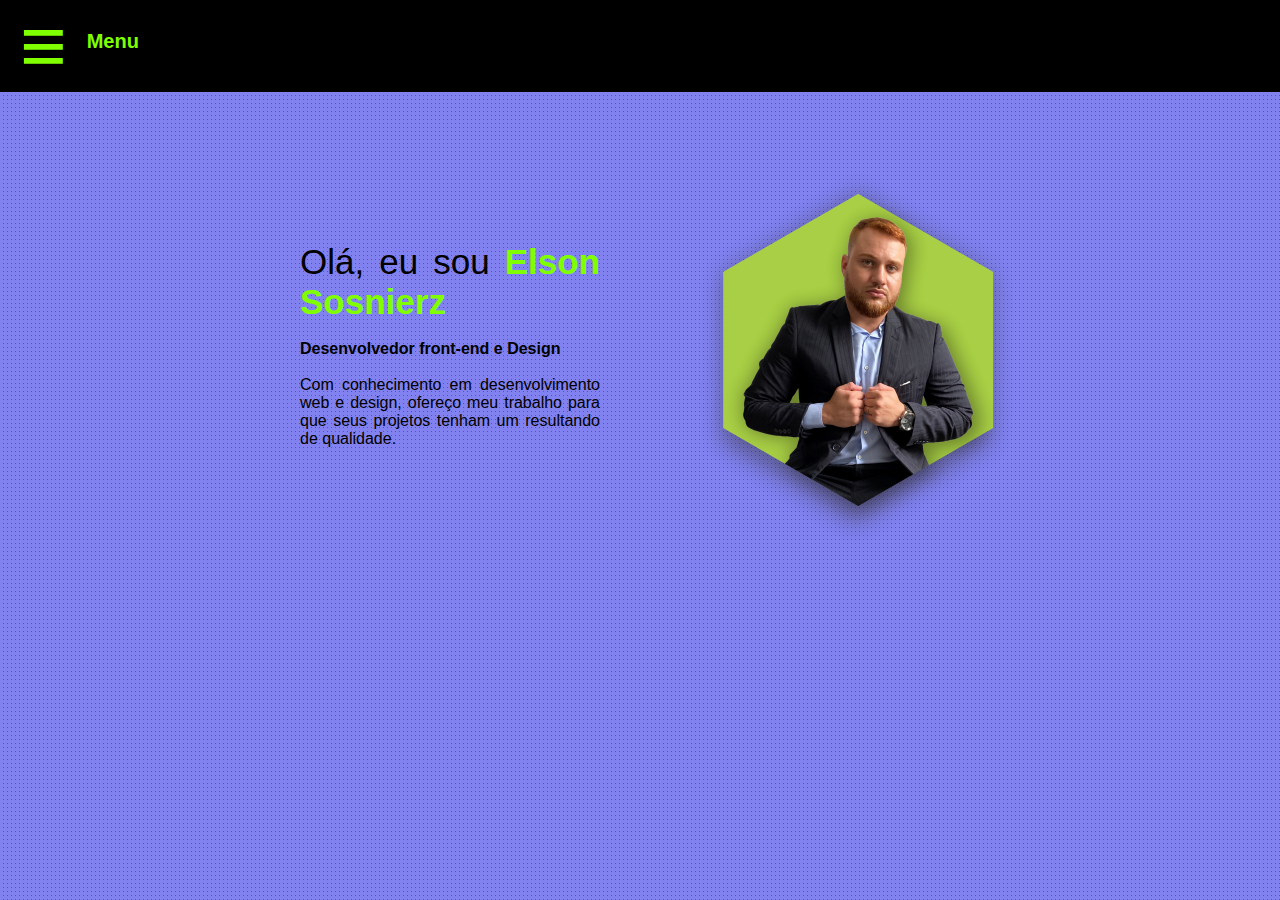
<file: index.html>
<!DOCTYPE html>
<html lang="en">
<head>
    <meta charset="UTF-8">
    <meta http-equiv="X-UA-Compatible" content="IE=edge">
    <meta name="viewport" content="width=device-width, initial-scale=1.0">
    <title>Curriculo Principal</title>
    <link rel="stylesheet" type="text/css" href="estilo.css">
</head>
<body>
    <!-- Esse é o container de menus-->
    <div class="container">
        <h1><a href="#menu"> ≡ </a></h1>
        <p class="texto-menu-left"><b>Menu</b></p>
        <!-- Final do menu -->
        <!--<span class="texto-menu-rigth">Elson Sosnierz</span>-->
           
        <div class="popover" id="menu">
            <div class = 'content'>
            <a href="#" class="close"></a>
                <div class = 'nav'>
                    <ul class = 'nav_list'>
                        
                        <div class = 'nav_list_item'>
                        <li><a href="index.html">Início</a></li>
                        </div>
                        <div class = 'nav_list_item'>
                        <li><a href="sobre.html">Sobre mim</a></li>
                        </div>
                        <div class = 'nav_list_item'>
                        <li><a href="habilidades.html">Habilidades</a></li>
                        </div>
                        <div class = 'nav_list_item'>
                        <li><a href="projetos.html">Projetos</a></li>
                        </div>
                        <div class = 'nav_list_item'>
                        <li><a href="contato.html">Contato</a></li>
                        </div>                    
                    </ul>
                </div>
            </div>
        </div>
    </div>
    <!-- Esse é o conteudo -->
    <div id="container">
        <div id="texto-inicio">
            <p style="font-size: 35px;">Olá, eu sou <strong style="color: chartreuse;">Elson Sosnierz</strong></p><br>
            <p><strong>Desenvolvedor front-end e Design</strong></p><br>
            <p>Com conhecimento em desenvolvimento web e design, ofereço meu trabalho para que seus projetos tenham um resultando de qualidade.</p>
        </div>

        <div id="imagem-inicio">
            <img src="Imagem/Perfil portifolio png.png" >
        </div>        
    </div>
</body>
</html>
</file>
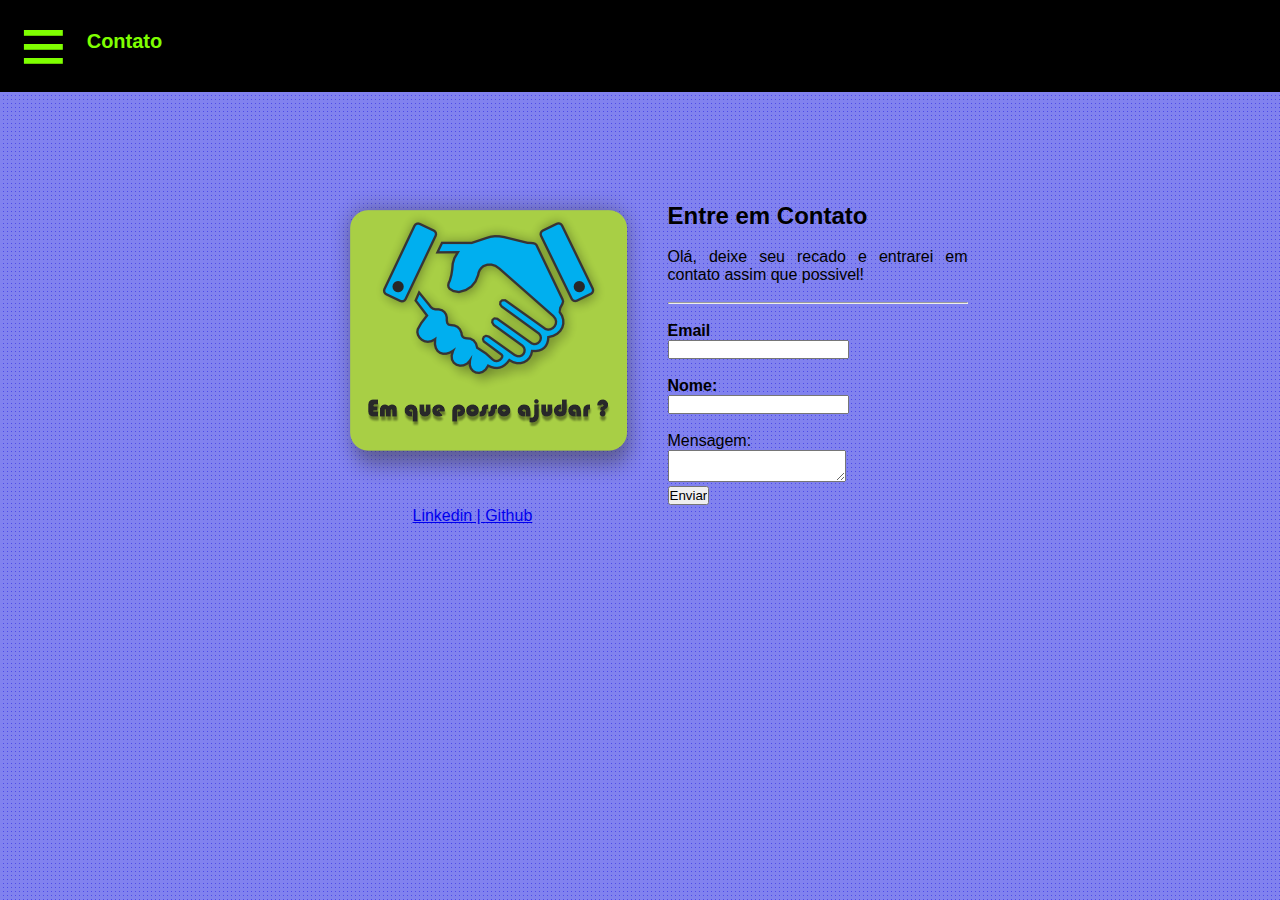
<file: contato.html>
<!DOCTYPE html>
<html lang="en">
<head>
    <meta charset="UTF-8">
    <meta http-equiv="X-UA-Compatible" content="IE=edge">
    <meta name="viewport" content="width=device-width, initial-scale=1.0">
    <title>Curriculo Principal</title>
    <link rel="stylesheet" type="text/css" href="estilo.css">
</head>
<body>
    <!-- Esse é o container de menus-->
    <div class="container">
        <h1><a href="#menu"> ≡ </a></h1>
        <p class="texto-menu-left"><b>Contato</b></p>
        <!-- Final do menu -->
        <!--<span class="texto-menu-rigth">Elson Sosnierz</span>-->
           
        <div class="popover" id="menu">
            <div class = 'content'>
            <a href="#" class="close"></a>
                <div class = 'nav'>
                    <ul class = 'nav_list'>
                        
                        <div class = 'nav_list_item'>
                        <li><a href="index.html">Início</a></li>
                        </div>
                        <div class = 'nav_list_item'>
                        <li><a href="sobre.html">Sobre mim</a></li>
                        </div>
                        <div class = 'nav_list_item'>
                        <li><a href="habilidades.html">Habilidades</a></li>
                        </div>
                        <div class = 'nav_list_item'>
                        <li><a href="projetos.html">Projetos</a></li>
                        </div>
                        <div class = 'nav_list_item'>
                        <li><a href="contato.html">Contato</a></li>
                        </div>                    
                    </ul>
                </div>
            </div>
        </div>
    </div>
    <!-- Esse é o conteudo -->
    <div id="container">
        <div>
            <div class="img-aperto">
                <img src="Imagem/aperto de mao.png">
            </div>
            <div class="link-contato">
                <a href="https://www.linkedin.com/in/elson-sosnierz-122443147/">Linkedin | </a>
                <a href="https://github.com/ESosnierz?tab=following"> Github</a>
            </div>
        </div>
        <div class="txt-aperto">
            <tr>
                <td colspan="2" >
                    <h2><strong>Entre em Contato</strong></h2><br>
                    <p>Olá, deixe seu recado e entrarei em contato assim que possivel!</p>
                    <br><hr><br>
            
                    <form>
                        <b>Email</b><br>
                        <input type="text" name="email"><br><br>

                        <b>Nome:</b><br>
                        <input type="text" name="nome"><br><br>

                        Mensagem: <br>
                        <textarea></textarea><br>
                        
                        <input type="submit" value="Enviar">                    
                    </form>
                </td>
            </tr>
        </div>
    </div>
</body>
</html>
</file>
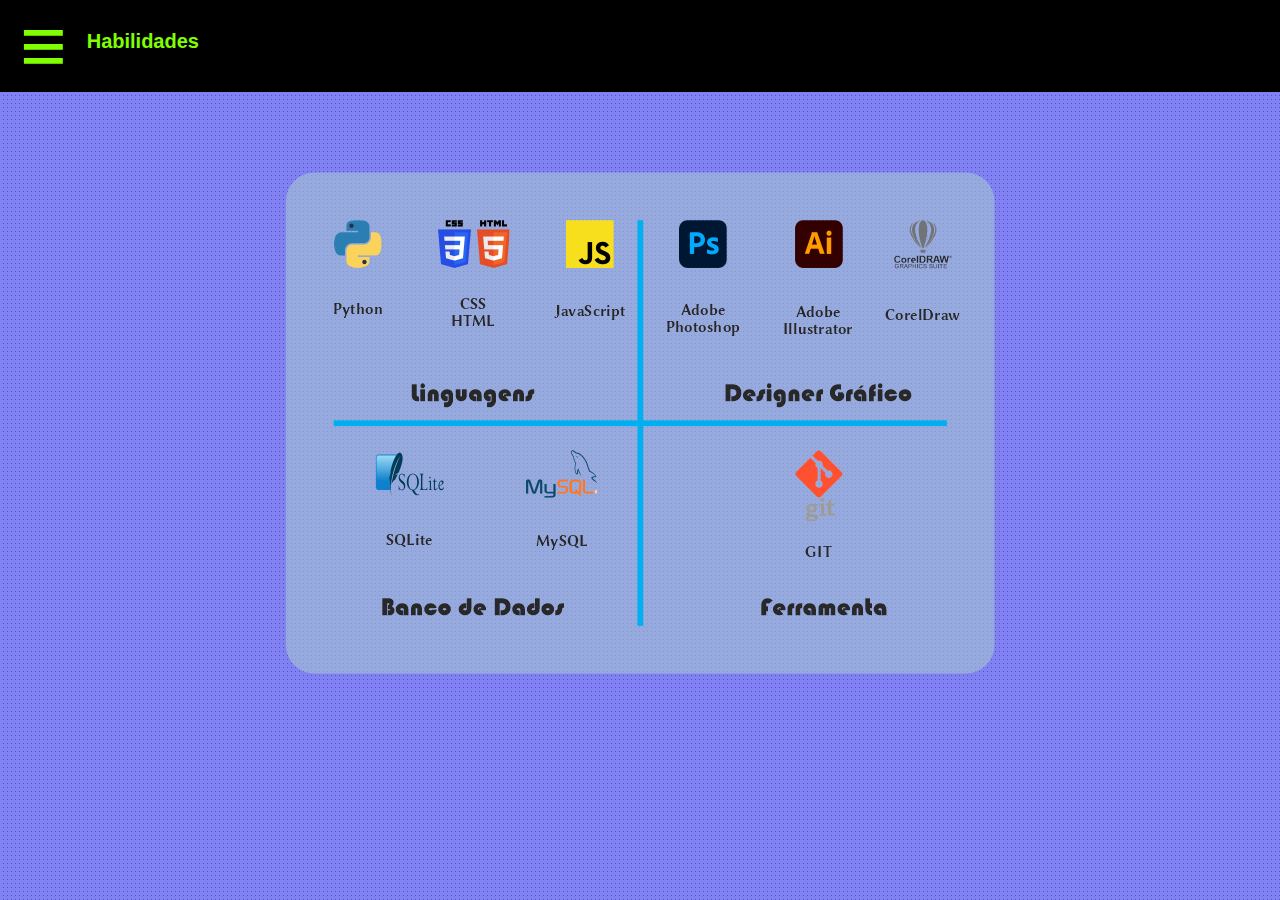
<file: habilidades.html>
<!DOCTYPE html>
<html lang="en">
<head>
    <meta charset="UTF-8">
    <meta http-equiv="X-UA-Compatible" content="IE=edge">
    <meta name="viewport" content="width=device-width, initial-scale=1.0">
    <title>Curriculo Principal</title>
    <link rel="stylesheet" type="text/css" href="estilo.css">
</head>
<body>
    <!-- Esse é o container de menus-->
    <div class="container">
        <h1><a href="#menu"> ≡ </a></h1>
        <p class="texto-menu-left"><b>Habilidades</b></p>
        <!-- Final do menu -->
        <!--<span class="texto-menu-rigth">Elson Sosnierz</span>-->
           
        <div class="popover" id="menu">
            <div class = 'content'>
            <a href="#" class="close"></a>
                <div class = 'nav'>
                    <ul class = 'nav_list'>
                        
                        <div class = 'nav_list_item'>
                        <li><a href="index.html">Início</a></li>
                        </div>
                        <div class = 'nav_list_item'>
                        <li><a href="sobre.html">Sobre mim</a></li>
                        </div>
                        <div class = 'nav_list_item'>
                        <li><a href="habilidades.html">Habilidades</a></li>
                        </div>
                        <div class = 'nav_list_item'>
                        <li><a href="projetos.html">Projetos</a></li>
                        </div>
                        <div class = 'nav_list_item'>
                        <li><a href="contato.html">Contato</a></li>
                        </div>                    
                    </ul>
                </div>
            </div>
        </div>
    </div>
    <!-- Esse é o conteudo -->
    <div id="container">
        <img src="Imagem/linguagens.png" class="img-aperto">
    </div>
</body>
</html>
</file>
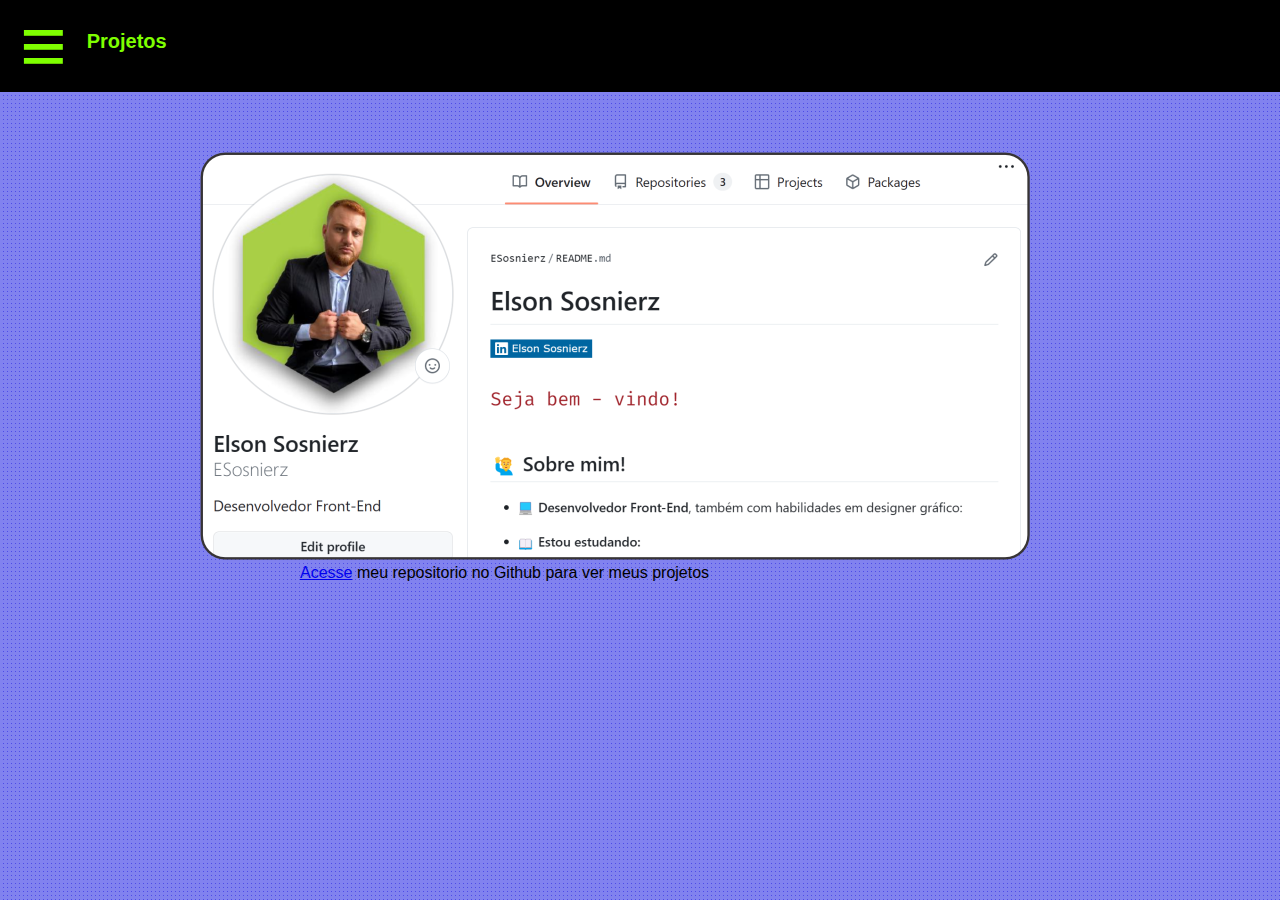
<file: projetos.html>
<!DOCTYPE html>
<html lang="en">
<head>
    <meta charset="UTF-8">
    <meta http-equiv="X-UA-Compatible" content="IE=edge">
    <meta name="viewport" content="width=device-width, initial-scale=1.0">
    <title>Curriculo Principal</title>
    <link rel="stylesheet" type="text/css" href="estilo.css">
</head>
<body>
    <!-- Esse é o container de menus-->
    <div class="container">
        <h1><a href="#menu"> ≡ </a></h1>
        <p class="texto-menu-left"><b>Projetos</b></p>
        <!-- Final do menu -->
        <!--<span class="texto-menu-rigth">Elson Sosnierz</span>-->
           
        <div class="popover" id="menu">
            <div class = 'content'>
            <a href="#" class="close"></a>
                <div class = 'nav'>
                    <ul class = 'nav_list'>
                        
                        <div class = 'nav_list_item'>
                        <li><a href="index.html">Início</a></li>
                        </div>
                        <div class = 'nav_list_item'>
                        <li><a href="sobre.html">Sobre mim</a></li>
                        </div>
                        <div class = 'nav_list_item'>
                        <li><a href="habilidades.html">Habilidades</a></li>
                        </div>
                        <div class = 'nav_list_item'>
                        <li><a href="projetos.html">Projetos</a></li>
                        </div>
                        <div class = 'nav_list_item'>
                        <li><a href="contato.html">Contato</a></li>
                        </div>                    
                    </ul>
                </div>
            </div>
        </div>
    </div>
    <!-- Esse é o conteudo -->
    <div id="container">
        <div id="pprojetos">
            <div class="img-projeto">
                <img src="Imagem/Port Github.png">
            </div>
            <div class="link-contato">
                <a href="https://github.com/ESosnierz?tab=repositories"> Acesse</a> meu repositorio no Github para ver meus projetos
            </div>
        </div>
    </div>
</body>
</html>
</file>
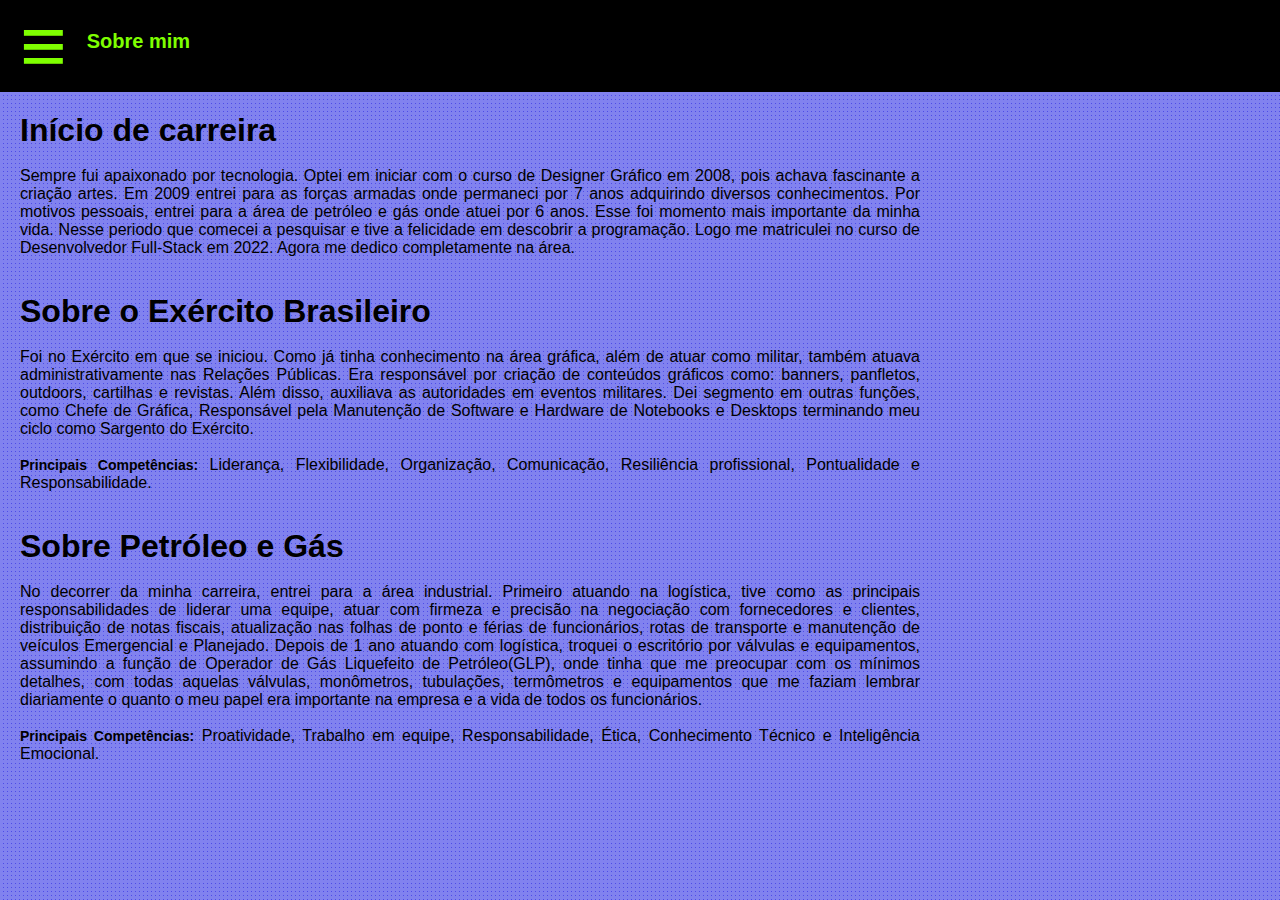
<file: sobre.html>
<!DOCTYPE html>
<html lang="en">
<head>
    <meta charset="UTF-8">
    <meta http-equiv="X-UA-Compatible" content="IE=edge">
    <meta name="viewport" content="width=device-width, initial-scale=1.0">
    <title>Curriculo Principal</title>
    <link rel="stylesheet" type="text/css" href="estilo.css">
</head>
<body>
    <!-- Esse é o container de menus-->
    <div class="container">
        <h1><a href="#menu"> ≡ </a></h1>
        <p class="texto-menu-left"><b>Sobre mim</b></p>
        <!-- Final do menu -->
        <!--<span class="texto-menu-rigth">Elson Sosnierz</span>-->
           
        <div class="popover" id="menu">
            <div class = 'content'>
            <a href="#" class="close"></a>
                <div class = 'nav'>
                    <ul class = 'nav_list'>
                        
                        <div class = 'nav_list_item'>
                        <li><a href="index.html">Início</a></li>
                        </div>
                        <div class = 'nav_list_item'>
                        <li><a href="sobre.html">Sobre mim</a></li>
                        </div>
                        <div class = 'nav_list_item'>
                        <li><a href="habilidades.html">Habilidades</a></li>
                        </div>
                        <div class = 'nav_list_item'>
                        <li><a href="projetos.html">Projetos</a></li>
                        </div>
                        <div class = 'nav_list_item'>
                        <li><a href="contato.html">Contato</a></li>
                        </div>                    
                    </ul>
                </div>
            </div>
        </div>
    </div>
    <!-- Esse é o conteudo -->
    <div id="psobre">
        <h1>Início de carreira</h1><br>
        <p>Sempre fui apaixonado por tecnologia. Optei em iniciar com o curso de Designer Gráfico em 2008, 
            pois achava fascinante a criação artes. Em 2009 entrei para as forças armadas onde permaneci por 7 anos 
            adquirindo diversos conhecimentos. Por motivos pessoais, entrei para a área de petróleo e gás onde 
            atuei por 6 anos. Esse foi momento mais importante da minha vida. Nesse periodo que comecei 
            a pesquisar e tive a felicidade em descobrir a programação. Logo me matriculei no curso de 
            Desenvolvedor Full-Stack em 2022. Agora me dedico completamente na área.
        </p><br><br>

        <h1>Sobre o Exército Brasileiro</h1><br>
        <p>Foi no Exército em que se iniciou. Como já tinha conhecimento na área gráfica, além de atuar como militar, 
            também atuava administrativamente nas Relações Públicas. Era responsável por criação de conteúdos gráficos 
            como: banners, panfletos, outdoors, cartilhas e revistas. Além disso, auxiliava as autoridades em eventos 
            militares. Dei segmento em outras funções, como Chefe de Gráfica, Responsável pela Manutenção de Software 
            e Hardware de Notebooks e Desktops terminando meu ciclo como Sargento do Exército.<br>
            <br><b style="font-size: 14px";>Principais Competências:</b> Liderança, Flexibilidade, Organização, 
            Comunicação, Resiliência profissional, Pontualidade e Responsabilidade.
        </p><br><br>

        <h1>Sobre Petróleo e Gás</h1><br>
        <p>No decorrer da minha carreira, entrei para a área industrial. Primeiro atuando na logística, tive  como as 
            principais responsabilidades de liderar uma equipe, atuar com firmeza e precisão na negociação com fornecedores
            e clientes, distribuição de notas fiscais, atualização nas folhas de ponto e férias de funcionários, rotas de 
            transporte e manutenção de veículos Emergencial e Planejado. Depois de 1 ano atuando com logística, troquei o 
            escritório por válvulas e equipamentos, assumindo a função de Operador de Gás Liquefeito de Petróleo(GLP), 
            onde tinha que me preocupar com os mínimos detalhes, com todas aquelas válvulas, monômetros, tubulações, 
            termômetros e equipamentos que me faziam lembrar diariamente o quanto o meu papel era importante na empresa 
            e a vida de todos os funcionários.<br>
            <br><b style="font-size: 14px";>Principais Competências:</b> Proatividade, Trabalho em equipe, Responsabilidade, 
            Ética, Conhecimento Técnico e Inteligência Emocional.
        </p><br><br>
    </div>
</body>
</html>
</file>
<file: estilo.css>
/* ------------------------     Esse é o bloco do menu      ------------------------ */
* {
    margin: 0;
    padding: 0;
   /*  width: 900px */
}

.container {
    min-height: 5vh;
    display: flex;
    justify-content: left;
    align-items: left;
    scroll-behavior: smooth;
    background: black;
    font-family:'Helvetica Neue', sans-serif;
}

/*  - 03 traços do menu -   */
h1 a {
  font-size: 80px;
  margin-left: 20px;
  color: chartreuse;
  text-decoration: none;
  text-transform: uppercase;
}

/*  - Fundo do menu -   */
.popover {
   display: none;
   box-shadow: 0px 6px 8px rgba(19, 19, 19, .7);
}
/*  - Posição do menu -   */
.popover:target {
  position: absolute;
  right: 0;
  top: 0;
  width: 100%;
  height: 100%;
  display: flex;
  align-items: left;
  justify-content: left;
}
/*  - Posição dos NOMES do menu -   */
.popover .content {
  display: flex;
  align-items: center;
  justify-content: center;
  position: relative;
  width: 0;
  height: 0;
  color: #fff;
  background-color: #191919;
  animation: 1s grow ease forwards;
  text-align: center;
}

.nav_list  {
  list-style-type: none;
}

.nav_list a {
  text-decoration: none;
  font-size: 20px;
  color: #fff;
}

.nav_list_item {
  height: 100%;
  overflow: hidden;
}

/*  - Transparencia dos NOMES do menu -   */
.nav_list li {
  padding: 15px 0;
  text-transform: uppercase;
  transform: translateY(200px);
  opacity: 0;
  animation: 1s slideUp ease forwards .1s;
  position: relative;
}

/*  - Linhas crescente dos NOMES do menu -   */
.nav_list li::before {
  content: '';
  position: absolute;
  height: 2px;
  width: 0px;
  left: 0;
  bottom: 10px;
  background: chartreuse; 
  transition: all .5s ease;
}

.nav_list li:hover:before {
      width: 100%;
}

.popover p {
  padding: 50px;
  opacity: 0;
  animation: 1s fadeIn ease forwards 1s;
}

/*  - Bloco X "Fechar" NOMES do menu -   */
.popover .close::after {
  right: 0;
  top: 0;
  width: 50px;
  height: 50px;
  position: absolute;
  display: flex;
  z-index: 1;
  font-size: 30px;
  align-items: center;
  justify-content: center;
  background-color: chartreuse;
  color: black;
  content: "×";
  cursor: pointer;
  opacity: 0; 
  animation: 1s fadeIn ease forwards .5s;
}

/*  - Texto do menu "Menu"   */
.texto-menu-left{
  font-size: 20px;
  color: chartreuse;
  margin-left: 20px;
  margin-top: 30px;
}

/*  - Texto do menu "Elson Sosnierz"-  
.texto-menu-rigth{
  font-size: 15px;
  color: chartreuse;
  margin-top: 60px;
  margin-left: 800px;
  font-family: "Lucida Console", Monaco, monospace;
}*/ 

@keyframes grow {
  100% {
    height: 50%;
    width: 20%;
 }
}

@keyframes fadeIn {
100% {
  opacity: 1;
 }
}

@keyframes slideUp {
  100% {
    transform: translateY(0);
    opacity: 1;
  }
}

/* ------------------------     Esse é o bloco de toda a página      ------------------------ */

/* #=id  ---  .=class*/ 
body{
  background: rgba(0, 0, 255, 0.352) url('Imagem/fundo.png');
  position: center;
  font: 16px Arial, Helvetica, sans-serif;
}

p {
  font-size: 16px;
  text-align: justify;
}

/* ------------------------     Esse é o bloco da página INDEX     ------------------------ */
#container {
  display: flex;
  justify-content: center;
}

#texto-inicio{
  width: 300px; /* Definimos a largura da página */   
  margin-top: 150px; /* left: posição do texto em relação a pagina do topo*/
  float: left; /* O atributo Float é utilizado para fazermos o nosso bloco(div)
  literalmente flutue e se posicione onde queremos na página,
  quando escolhemos left, dizemos que esse bloco irá se posicionar na
  parte esquerda da página */
  font-family:'Helvetica Neue', sans-serif;
}

#imagem-inicio{
  width: 300px;
  margin-left: 80px; /* left: posição do texto em relação a pagina da esquerda*/
  margin-top: 60px;
  float: left;
}

/* ------------------------     Esse é o bloco da página SOBRE     ------------------------ */

#psobre {
  margin-left: 20px;
  margin-top: 20px;
  width: 900px;
}

/* ------------------------     Esse é o bloco da página PROJETOS    ------------------------ */
#pprojetos {
  margin-left: 20px;
  margin-top: 20px;
  width: 900px;
}

.img-projeto{
  margin-top: 40px;
}

/* ------------------------     Esse é o bloco da página HABILIDADES     ------------------------ */
#pexperiencia {
  margin-left: 20px;
  margin-top: 20px;
  width: 900px;
}

/* ------------------------     Esse é o bloco da página CONTATO      ------------------------ */
#pcontato {  
  margin-left: 20px;
  margin-top: 20px;
  width: 900px;
}

.img-aperto{
  margin-top: 80px;
}

.txt-aperto {
  width: 300px; 
  margin-top: 110px; 
  float: left; 
  font-family:'Helvetica Neue', sans-serif;
}

.link-contato {  
  margin-left: 100px;
}
</file>
